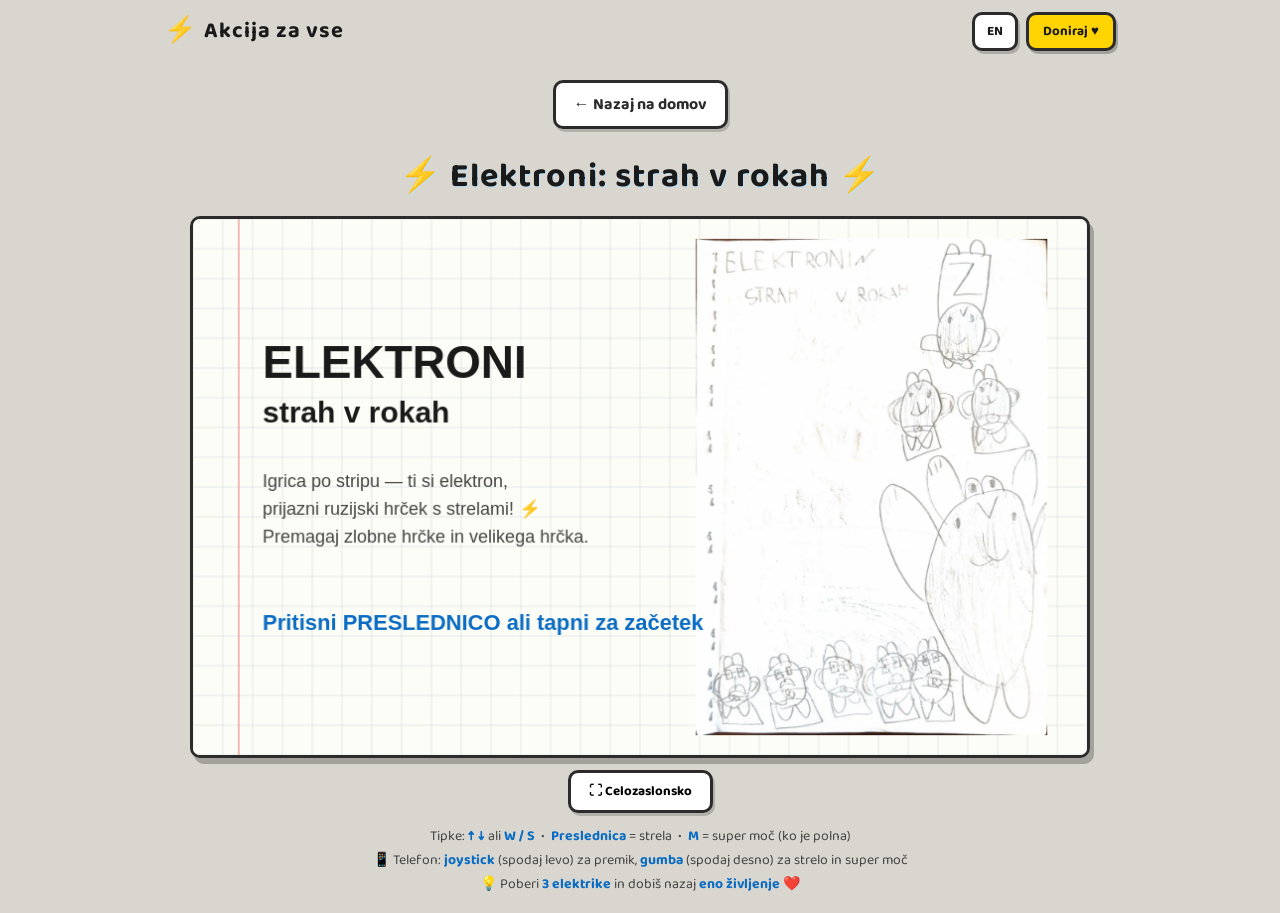
<file: game.html>
<!DOCTYPE html>
<html lang="sl">
<head>
  <meta charset="UTF-8" />
  <meta name="viewport" content="width=device-width, initial-scale=1.0, maximum-scale=1.0, user-scalable=no" />
  <title data-i18n-doctitle="game_title">Elektroni: strah v rokah</title>
  <link rel="stylesheet" href="style.css" />
</head>
<body>
  <header class="site-header">
    <a class="brand" href="index.html">
      <span class="brand-mark">⚡</span>
      <span class="brand-name" data-i18n="site_title">Akcija za vse</span>
    </a>
    <div class="header-actions">
      <button id="lang-btn" class="lang-btn">EN</button>
      <button class="donate-btn" data-open-donate data-i18n="nav_donate">Doniraj ♥</button>
    </div>
  </header>

  <div id="wrap">
    <a class="back-link" href="index.html" data-i18n="back_home">← Nazaj na domov</a>
    <h1 id="game-title" data-i18n="game_title">⚡ Elektroni: strah v rokah ⚡</h1>
    <div id="stage">
      <canvas id="game" width="900" height="540"></canvas>
    </div>
    <p id="hint" data-i18n-html="game_hint"></p>
  </div>

  <!-- okno za donacije -->
  <div id="donate-modal" class="modal">
    <div class="modal-box">
      <button class="modal-x" data-close-donate aria-label="x">✕</button>
      <h2 data-i18n="donate_heading">Podpri ekipo ♥</h2>
      <p data-i18n="donate_text">Hvala za podporo!</p>
      <div id="donate-links" class="donate-links"></div>
      <h3 data-i18n="donate_bank_heading">Ali nakaži na račun:</h3>
      <pre id="donate-bank" class="donate-bank"></pre>
      <button class="ghost-btn" data-close-donate data-i18n="donate_close">Zapri</button>
    </div>
  </div>

  <script src="js/config.js"></script>
  <script src="js/i18n.js"></script>
  <script src="js/page.js"></script>
  <script src="game.js"></script>
</body>
</html>
</file>
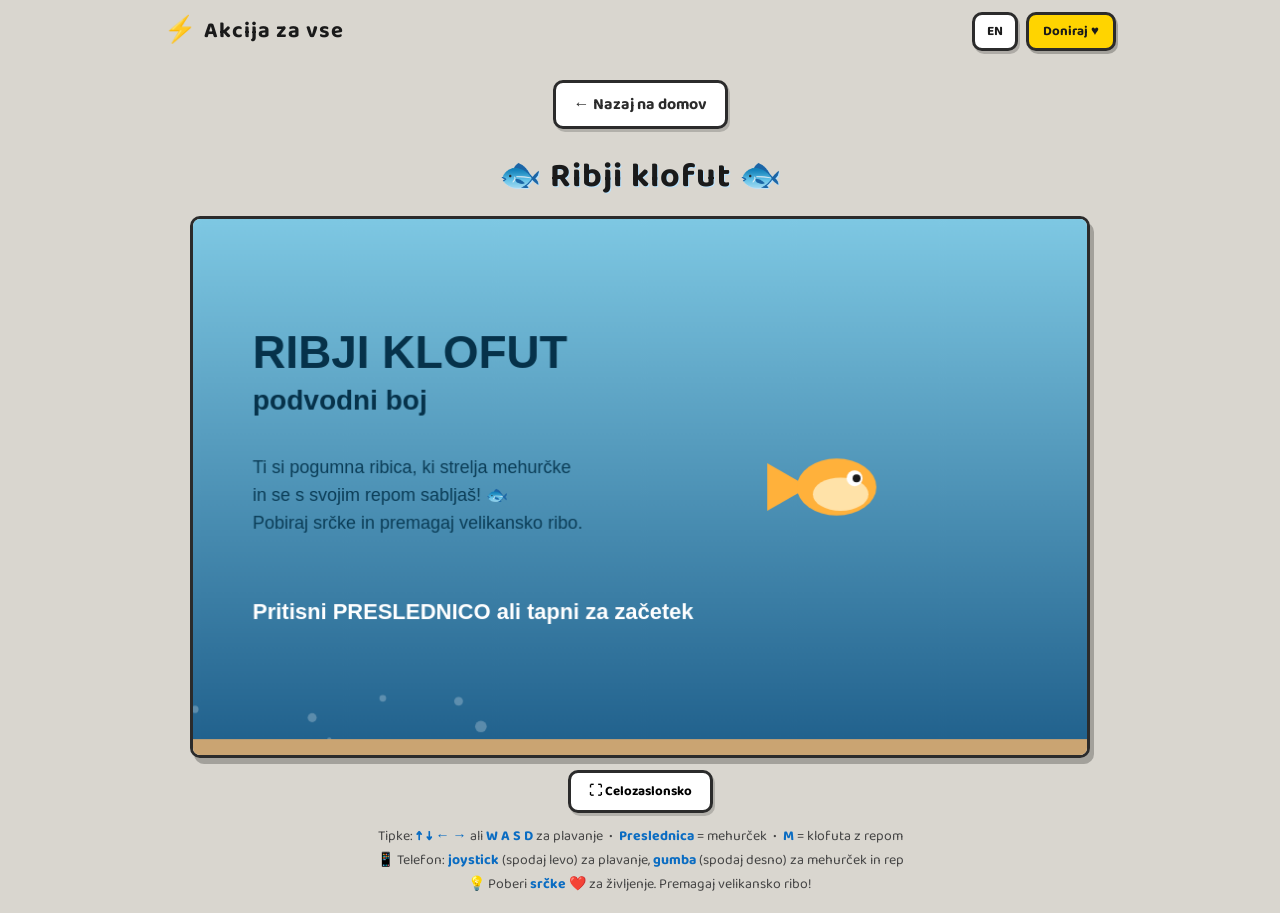
<file: ribji-klofut.html>
<!DOCTYPE html>
<html lang="sl">
<head>
  <meta charset="UTF-8" />
  <meta name="viewport" content="width=device-width, initial-scale=1.0, maximum-scale=1.0, user-scalable=no" />
  <title data-i18n-doctitle="rk_title">Ribji klofut</title>
  <link rel="stylesheet" href="style.css" />
</head>
<body>
  <header class="site-header">
    <a class="brand" href="index.html">
      <span class="brand-mark">⚡</span>
      <span class="brand-name" data-i18n="site_title">Akcija za vse</span>
    </a>
    <div class="header-actions">
      <button id="lang-btn" class="lang-btn">EN</button>
      <button class="donate-btn" data-open-donate data-i18n="nav_donate">Doniraj ♥</button>
    </div>
  </header>

  <div id="wrap">
    <a class="back-link" href="index.html" data-i18n="back_home">← Nazaj na domov</a>
    <h1 id="game-title" data-i18n="rk_title">🐟 Ribji klofut 🐟</h1>
    <div id="stage">
      <canvas id="game" width="900" height="540"></canvas>
    </div>
    <p id="hint" data-i18n-html="rk_hint"></p>
  </div>

  <!-- okno za donacije -->
  <div id="donate-modal" class="modal">
    <div class="modal-box">
      <button class="modal-x" data-close-donate aria-label="x">✕</button>
      <h2 data-i18n="donate_heading">Podpri ekipo ♥</h2>
      <p data-i18n="donate_text">Hvala za podporo!</p>
      <div id="donate-links" class="donate-links"></div>
      <h3 data-i18n="donate_bank_heading">Ali nakaži na račun:</h3>
      <pre id="donate-bank" class="donate-bank"></pre>
      <button class="ghost-btn" data-close-donate data-i18n="donate_close">Zapri</button>
    </div>
  </div>

  <script src="js/config.js"></script>
  <script src="js/i18n.js"></script>
  <script src="js/page.js"></script>
  <script src="ribji-klofut.js"></script>
</body>
</html>
</file>
<file: style.css>
/* ---- Pisava: Baloo 2 (gostimo lokalno, deluje povsod, podpira č š ž) ---- */
@font-face {
  font-family: "Baloo 2"; font-style: normal; font-weight: 400; font-display: swap;
  src: url("assets/fonts/baloo2-latin-400-normal.woff2") format("woff2");
  unicode-range: U+0000-00FF,U+0131,U+0152-0153,U+02BB-02BC,U+02C6,U+02DA,U+02DC,U+0304,U+0308,U+0329,U+2000-206F,U+2074,U+20AC,U+2122,U+2191,U+2193,U+2212,U+2215,U+FEFF,U+FFFD;
}
@font-face {
  font-family: "Baloo 2"; font-style: normal; font-weight: 400; font-display: swap;
  src: url("assets/fonts/baloo2-latin-ext-400-normal.woff2") format("woff2");
  unicode-range: U+0100-02BA,U+02BD-02C5,U+02C7-02CC,U+02CE-02D7,U+02DD-02FF,U+0304,U+0308,U+0329,U+1D00-1DBF,U+1E00-1E9F,U+1EF2-1EFF,U+2020,U+20A0-20AB,U+20AD-20C0,U+2113,U+2C60-2C7F,U+A720-A7FF;
}
@font-face {
  font-family: "Baloo 2"; font-style: normal; font-weight: 600; font-display: swap;
  src: url("assets/fonts/baloo2-latin-600-normal.woff2") format("woff2");
  unicode-range: U+0000-00FF,U+0131,U+0152-0153,U+02BB-02BC,U+02C6,U+02DA,U+02DC,U+0304,U+0308,U+0329,U+2000-206F,U+2074,U+20AC,U+2122,U+2191,U+2193,U+2212,U+2215,U+FEFF,U+FFFD;
}
@font-face {
  font-family: "Baloo 2"; font-style: normal; font-weight: 600; font-display: swap;
  src: url("assets/fonts/baloo2-latin-ext-600-normal.woff2") format("woff2");
  unicode-range: U+0100-02BA,U+02BD-02C5,U+02C7-02CC,U+02CE-02D7,U+02DD-02FF,U+0304,U+0308,U+0329,U+1D00-1DBF,U+1E00-1E9F,U+1EF2-1EFF,U+2020,U+20A0-20AB,U+20AD-20C0,U+2113,U+2C60-2C7F,U+A720-A7FF;
}
@font-face {
  font-family: "Baloo 2"; font-style: normal; font-weight: 700; font-display: swap;
  src: url("assets/fonts/baloo2-latin-700-normal.woff2") format("woff2");
  unicode-range: U+0000-00FF,U+0131,U+0152-0153,U+02BB-02BC,U+02C6,U+02DA,U+02DC,U+0304,U+0308,U+0329,U+2000-206F,U+2074,U+20AC,U+2122,U+2191,U+2193,U+2212,U+2215,U+FEFF,U+FFFD;
}
@font-face {
  font-family: "Baloo 2"; font-style: normal; font-weight: 700; font-display: swap;
  src: url("assets/fonts/baloo2-latin-ext-700-normal.woff2") format("woff2");
  unicode-range: U+0100-02BA,U+02BD-02C5,U+02C7-02CC,U+02CE-02D7,U+02DD-02FF,U+0304,U+0308,U+0329,U+1D00-1DBF,U+1E00-1E9F,U+1EF2-1EFF,U+2020,U+20A0-20AB,U+20AD-20C0,U+2113,U+2C60-2C7F,U+A720-A7FF;
}

/* Slog stripa: bel karo papir, svinčnik. */
* { box-sizing: border-box; }

html, body {
  margin: 0;
  padding: 0;
  background: #d9d6cf;
  font-family: "Baloo 2", "Comic Sans MS", "Marker Felt", cursive, sans-serif;
  color: #2b2b2b;
  -webkit-text-size-adjust: 100%;
}

#wrap {
  max-width: 940px;
  margin: 0 auto;
  padding: 12px;
  text-align: center;
}

#game-title {
  font-size: clamp(20px, 4.5vw, 34px);
  margin: 8px 0 12px;
  color: #1a1a1a;
  text-shadow: 1px 1px 0 #b9e3ff;
  letter-spacing: 1px;
}

#stage {
  position: relative;
  width: 100%;
  max-width: 900px;
  margin: 0 auto;
  border: 3px solid #2b2b2b;
  border-radius: 10px;
  overflow: hidden;
  box-shadow: 4px 6px 0 rgba(0,0,0,0.25);
  background: #fdfdf7;
}

canvas#game {
  display: block;
  width: 100%;
  height: auto;
  touch-action: none;
}

#hint {
  font-size: clamp(11px, 2.5vw, 14px);
  color: #444;
  margin: 12px 6px 4px;
  line-height: 1.7;
}

#hint b { color: #0a6cc2; }

/* =========================================================
   SKUPNA GLAVA
   ========================================================= */
.site-header {
  display: flex;
  align-items: center;
  justify-content: space-between;
  gap: 10px;
  max-width: 980px;
  margin: 0 auto;
  padding: 10px 14px;
}
.brand {
  display: flex; align-items: center; gap: 8px;
  text-decoration: none; color: #1a1a1a;
}
.brand-mark { font-size: 26px; }
.brand-name { font-weight: bold; font-size: clamp(16px, 3.5vw, 22px); letter-spacing: 1px; }
.header-actions { display: flex; align-items: center; gap: 8px; }

.lang-btn {
  font-family: inherit;
  font-weight: bold;
  cursor: pointer;
  border: 3px solid #2b2b2b;
  background: #fff;
  color: #1a1a1a;
  border-radius: 10px;
  padding: 6px 12px;
  box-shadow: 2px 3px 0 rgba(0,0,0,0.2);
}
.lang-btn:active { transform: translate(1px, 1px); box-shadow: 1px 1px 0 rgba(0,0,0,0.2); }

.donate-btn {
  font-family: inherit;
  font-weight: bold;
  cursor: pointer;
  border: 3px solid #2b2b2b;
  background: #ffd400;
  color: #1a1a1a;
  border-radius: 10px;
  padding: 6px 14px;
  box-shadow: 2px 3px 0 rgba(0,0,0,0.25);
}
.donate-btn:active { transform: translate(1px, 1px); box-shadow: 1px 1px 0 rgba(0,0,0,0.25); }
.donate-btn.big { font-size: 20px; padding: 12px 26px; }

.share-btn {
  font-family: inherit;
  font-weight: bold;
  cursor: pointer;
  border: 3px solid #2b2b2b;
  background: #fff;
  color: #1a1a1a;
  border-radius: 10px;
  padding: 6px 14px;
  box-shadow: 2px 3px 0 rgba(0,0,0,0.2);
}
.share-btn:active { transform: translate(1px, 1px); box-shadow: 1px 1px 0 rgba(0,0,0,0.2); }
.share-btn.big { font-size: 20px; padding: 12px 26px; }

.footer-actions { display: flex; gap: 12px; justify-content: center; flex-wrap: wrap; }

/* potrditveni oblaček (kopirano) */
.azv-toast {
  position: fixed; left: 50%; bottom: 30px;
  transform: translateX(-50%) translateY(20px);
  background: #1a1a1a; color: #fff;
  padding: 11px 20px; border-radius: 22px;
  font-weight: bold; font-family: inherit;
  opacity: 0; transition: opacity .3s, transform .3s;
  z-index: 10000; box-shadow: 0 4px 14px rgba(0,0,0,0.35);
}
.azv-toast.show { opacity: 1; transform: translateX(-50%) translateY(0); }

.back-link {
  display: inline-flex;
  align-items: center;
  gap: 6px;
  margin: 6px 0 12px;
  color: #2b2b2b;
  text-decoration: none;
  font-weight: bold;
  font-family: inherit;
  border: 3px solid #2b2b2b;
  background: #fff;
  border-radius: 10px;
  padding: 9px 18px;
  box-shadow: 2px 3px 0 rgba(0,0,0,0.18);
}
.back-link:hover { background: #f3f3ec; text-decoration: none; }
.back-link:active { transform: translate(1px, 1px); box-shadow: 1px 2px 0 rgba(0,0,0,0.18); }

/* =========================================================
   DOMAČA STRAN (hub)
   ========================================================= */
.hub { max-width: 980px; margin: 0 auto; padding: 0 14px 40px; }
.hero { text-align: center; margin: 18px 0 28px; }
.hero h1 {
  font-size: clamp(28px, 7vw, 54px);
  margin: 6px 0;
  text-shadow: 2px 2px 0 #b9e3ff;
  letter-spacing: 1px;
}
.tagline { font-size: clamp(14px, 3vw, 19px); color: #444; margin: 0; }

.block { margin: 26px 0; }
.block h2 {
  text-align: center;
  font-size: clamp(20px, 4.5vw, 30px);
  margin: 0 0 16px;
  color: #1a1a1a;
}

.team-grid {
  display: flex;
  flex-wrap: wrap;
  justify-content: center;
  gap: 14px;
}
.member {
  background: #fdfdf7;
  border: 3px solid #2b2b2b;
  border-radius: 14px;
  box-shadow: 3px 4px 0 rgba(0,0,0,0.2);
  padding: 18px 18px 16px;
  text-align: center;
  width: 200px;
}
.member-photo {
  position: relative;
  width: 96px;
  height: 96px;
  margin: 0 auto 10px;
  border: 3px solid #2b2b2b;
  border-radius: 50%;
  overflow: hidden;
  background: #e9e6df;
}
.member-photo img {
  position: absolute;
  inset: 0;
  width: 100%;
  height: 100%;
  object-fit: cover;
}
.member-initial {
  position: absolute;
  inset: 0;
  display: flex;
  align-items: center;
  justify-content: center;
  font-size: 44px;
  font-weight: bold;
  color: #9a958b;
}
.member-name { font-weight: bold; font-size: 19px; }
.member-bio { font-size: 13px; color: #555; margin-top: 6px; line-height: 1.4; }

.stories-grid {
  display: grid;
  grid-template-columns: repeat(auto-fill, minmax(240px, 1fr));
  gap: 18px;
}
.story-card {
  display: flex;
  flex-direction: column;
  text-decoration: none;
  color: #1a1a1a;
  background: #fdfdf7;
  border: 3px solid #2b2b2b;
  border-radius: 14px;
  overflow: hidden;
  box-shadow: 4px 5px 0 rgba(0,0,0,0.22);
  transition: transform .08s ease;
}
.story-card:hover { transform: translate(-1px, -2px); }
.story-card:active { transform: translate(1px, 2px); }
.story-cover {
  position: relative;
  height: 150px;
  background-color: #e9e6df;
  background-size: cover;
  background-position: center top;
  border-bottom: 3px solid #2b2b2b;
}
.story-badges {
  position: absolute; top: 8px; left: 8px;
  display: flex; gap: 6px;
}
.story-badge {
  background: #ffd400;
  border: 2px solid #2b2b2b;
  border-radius: 8px;
  font-size: 12px; font-weight: bold;
  padding: 2px 8px;
}
.story-body { padding: 12px 14px 16px; display: flex; flex-direction: column; flex: 1; }
.story-title { margin: 0 0 2px; font-size: 19px; }
.story-author { font-size: 13px; color: #777; margin: 0 0 8px; }
.story-author b { color: #0a6cc2; }
.story-blurb { margin: 0 0 12px; font-size: 14px; color: #555; line-height: 1.4; flex: 1; }
.story-actions { display: flex; flex-wrap: wrap; gap: 8px; }
.story-btn {
  text-decoration: none;
  color: #fff;
  border-radius: 10px;
  padding: 8px 16px;
  font-weight: bold;
}
.story-btn.play { background: #0a6cc2; border: 2px solid #08538f; }
.story-btn.read { background: #2e9e5b; border: 2px solid #227a45; }
.story-btn:active { transform: translate(1px, 1px); }

.story-card.soon {
  align-items: center;
  justify-content: center;
  background: repeating-linear-gradient(45deg, #f2efe8, #f2efe8 12px, #e9e6df 12px, #e9e6df 24px);
  border-style: dashed;
  min-height: 220px;
  box-shadow: none;
}
.soon-inner { text-align: center; color: #777; font-weight: bold; }
.soon-inner span { display: block; margin-top: 6px; }

/* =========================================================
   NOGA
   ========================================================= */
.site-footer { text-align: center; padding: 24px 14px 40px; }
.site-footer p { color: #666; font-size: 13px; margin-top: 14px; }
.footer-contact { margin-top: 18px; }
.footer-contact a { color: #0a6cc2; font-weight: 700; font-size: 14px; text-decoration: none; }
.footer-contact a:hover { text-decoration: underline; }
.footer-note { display: block; color: #888; font-size: 11.5px; line-height: 1.45; max-width: 460px; margin: 4px auto 0; }

/* =========================================================
   DONACIJSKO OKNO
   ========================================================= */
.modal {
  display: none;
  position: fixed; inset: 0;
  background: rgba(0,0,0,0.45);
  z-index: 50;
  align-items: center;
  justify-content: center;
  padding: 16px;
}
.modal.open { display: flex; }
.modal-box {
  position: relative;
  background: #fdfdf7;
  border: 3px solid #2b2b2b;
  border-radius: 16px;
  box-shadow: 6px 8px 0 rgba(0,0,0,0.3);
  max-width: 420px;
  width: 100%;
  padding: 22px 22px 26px;
  text-align: center;
}
.modal-box h2 { margin: 0 0 10px; }
.modal-box p { color: #444; line-height: 1.5; }
.modal-x {
  position: absolute; top: 8px; right: 10px;
  border: none; background: none; cursor: pointer;
  font-size: 20px; color: #777;
}
.donate-links { display: flex; flex-direction: column; gap: 10px; margin: 16px 0; }
.donate-link {
  text-decoration: none;
  background: #ffd400;
  border: 3px solid #2b2b2b;
  border-radius: 12px;
  color: #1a1a1a;
  font-weight: bold;
  padding: 12px;
  box-shadow: 2px 3px 0 rgba(0,0,0,0.22);
}
.donate-link:active { transform: translate(1px,1px); }
.donate-bank {
  text-align: left;
  background: #fff;
  border: 2px dashed #2b2b2b;
  border-radius: 10px;
  padding: 12px;
  font-family: "Courier New", monospace;
  font-size: 13px;
  white-space: pre-wrap;
  word-break: break-word;
  margin: 6px 0 12px;
}
.donate-flik {
  background: #e8f9ee;
  border: 3px solid #2e9e5b;
  border-radius: 12px;
  color: #1a5d35;
  font-weight: bold;
  padding: 12px;
  text-align: center;
}
.donate-qr-wrap { text-align: center; margin: 4px 0 16px; }
.qr-label { font-size: 13px; color: #555; margin: 0 0 8px; }
.donate-qr {
  width: 180px; height: 180px;
  border: 3px solid #2b2b2b;
  border-radius: 12px;
  background: #fff;
  padding: 6px;
  box-shadow: 2px 3px 0 rgba(0,0,0,0.18);
}
.ghost-btn {
  font-family: inherit;
  cursor: pointer;
  border: 3px solid #2b2b2b;
  background: #fff;
  border-radius: 10px;
  padding: 8px 18px;
  font-weight: bold;
  box-shadow: 2px 3px 0 rgba(0,0,0,0.18);
}
.ghost-btn:disabled { opacity: 0.4; cursor: default; box-shadow: none; }

/* =========================================================
   STRIP BRALNIK
   ========================================================= */
.reader { max-width: 760px; margin: 0 auto; padding: 0 14px 40px; text-align: center; }
.reader-title { font-size: clamp(20px, 5vw, 30px); margin: 8px 0 2px; }
.reader-author { color: #777; margin: 0 0 14px; font-size: 14px; }
.reader-stage {
  position: relative;
  display: flex;
  align-items: center;
  justify-content: center;
}
.comic-page {
  max-width: 100%;
  max-height: 75vh;
  border: 3px solid #2b2b2b;
  border-radius: 10px;
  background: #fff;
  box-shadow: 4px 6px 0 rgba(0,0,0,0.25);
}
.comic-intro {
  width: 100%;
  max-width: 560px;
  min-height: 320px;
  display: flex;
  align-items: center;
  justify-content: center;
  border: 3px solid #2b2b2b;
  border-radius: 10px;
  background: #fdfdf7;
  box-shadow: 4px 6px 0 rgba(0,0,0,0.25);
  padding: 28px 26px;
}
.intro-inner { text-align: center; max-width: 460px; }
.intro-badge {
  display: inline-block;
  background: none;
  border: none;
  padding: 0;
  color: #0a6cc2;
  font-size: 13px; font-weight: 800;
  letter-spacing: 2.5px;
  text-transform: uppercase;
  margin-bottom: 12px;
}
.intro-text { font-size: clamp(16px, 2.6vw, 19px); line-height: 1.6; color: #2b2b2b; margin: 0 0 22px; }
.intro-start { background: #0a6cc2; color: #fff; border-color: #08538f; }
.nav-arrow {
  position: absolute;
  top: 50%; transform: translateY(-50%);
  border: 3px solid #2b2b2b;
  background: rgba(255,255,255,0.9);
  border-radius: 50%;
  width: 48px; height: 48px;
  font-size: 26px; font-weight: bold;
  cursor: pointer;
  box-shadow: 2px 3px 0 rgba(0,0,0,0.22);
}
.nav-arrow.left { left: 6px; }
.nav-arrow.right { right: 6px; }
.nav-arrow.disabled { opacity: 0.25; pointer-events: none; }
.reader-controls {
  display: flex;
  align-items: center;
  justify-content: center;
  gap: 16px;
  margin-top: 16px;
}
.page-ind { font-weight: bold; color: #444; min-width: 70px; }

@media (max-width: 480px) {
  .nav-arrow { width: 40px; height: 40px; font-size: 22px; }
  .member { width: 44%; }
}

/* Na dotik napravah (telefon/tablica) skrij plavajoči puščici —
   za listanje se uporablja drsanje in spodnja gumba naprej/nazaj. */
@media (pointer: coarse) {
  .nav-arrow { display: none; }
}

/* =========================================================
   IGRALNI GUMBI (mobilni) + CELOZASLONSKO
   ========================================================= */
/* akcijska gumba v kotu canvasa — samo na dotik napravah */
.game-controls {
  display: none;
  position: absolute;
  right: 14px; bottom: 14px;
  align-items: flex-end;
  gap: 14px;
  z-index: 5;
}
@media (pointer: coarse) { .game-controls { display: flex; } }
.game-btn {
  border: 3px solid rgba(255,255,255,0.9);
  color: #fff;
  display: flex; align-items: center; justify-content: center;
  cursor: pointer;
  user-select: none; -webkit-user-select: none;
  touch-action: none;
  box-shadow: 0 2px 6px rgba(0,0,0,0.4);
  padding: 0; line-height: 1;
}
.game-btn.primary { width: 72px; height: 72px; border-radius: 50%; font-size: 32px; background: rgba(10,108,194,0.6); }
.game-btn.secondary { width: 58px; height: 58px; border-radius: 50%; font-size: 26px; background: rgba(226,59,59,0.55); }
.game-btn:active { transform: scale(0.92); }

/* joystick za premik (spodaj levo) — samo na dotik napravah */
.joystick {
  display: none;
  position: absolute; left: 14px; bottom: 14px;
  width: 120px; height: 120px; border-radius: 50%;
  background: rgba(0,0,0,0.28); border: 3px solid rgba(255,255,255,0.55);
  touch-action: none; z-index: 5;
}
@media (pointer: coarse) { .joystick { display: block; } }
.joystick-knob {
  position: absolute; left: 50%; top: 50%;
  width: 54px; height: 54px; margin: -27px 0 0 -27px; border-radius: 50%;
  background: rgba(255,255,255,0.55); border: 2px solid rgba(255,255,255,0.85);
}
.joy-arrow { position: absolute; color: rgba(255,255,255,0.7); font-size: 15px; line-height: 1; }
.joy-arrow.up { top: 5px; left: 50%; transform: translateX(-50%); }
.joy-arrow.down { bottom: 5px; left: 50%; transform: translateX(-50%); }
.joy-arrow.left { left: 7px; top: 50%; transform: translateY(-50%); }
.joy-arrow.right { right: 7px; top: 50%; transform: translateY(-50%); }
.joystick.vertical .joy-arrow.left, .joystick.vertical .joy-arrow.right { display: none; }

/* gumb za celozaslonsko (pod canvasom) */
.fs-enter { display: inline-block; margin-top: 12px; }

/* izhod iz celozaslonskega (zgoraj desno) */
.fs-exit {
  display: none;
  position: absolute; top: 10px; right: 10px; z-index: 6;
  width: 46px; height: 46px; border-radius: 50%;
  border: 3px solid rgba(255,255,255,0.9);
  background: rgba(0,0,0,0.5); color: #fff; font-size: 22px; cursor: pointer;
  align-items: center; justify-content: center;
}
body.azv-fs .fs-exit { display: flex; }

/* native celozaslonsko: canvas naj zapolni zaslon (ležeče) */
#stage:fullscreen, #stage:-webkit-full-screen {
  width: 100vw; height: 100vh; max-width: none;
  border: none; border-radius: 0;
  display: flex; align-items: center; justify-content: center; background: #000;
}
#stage:fullscreen canvas, #stage:-webkit-full-screen canvas {
  width: auto; height: 100%; max-width: 100%; max-height: 100%;
}
/* nadomestno celozaslonsko (npr. iPhone, kjer Fullscreen API ni na voljo) */
body.azv-pseudofs { overflow: hidden; }
body.azv-pseudofs #stage {
  position: fixed; inset: 0; z-index: 9999;
  width: 100vw; height: 100vh; max-width: none;
  border: none; border-radius: 0;
  display: flex; align-items: center; justify-content: center; background: #000;
}
body.azv-pseudofs #stage canvas { width: auto; height: 100%; max-width: 100%; max-height: 100%; }
</file>
